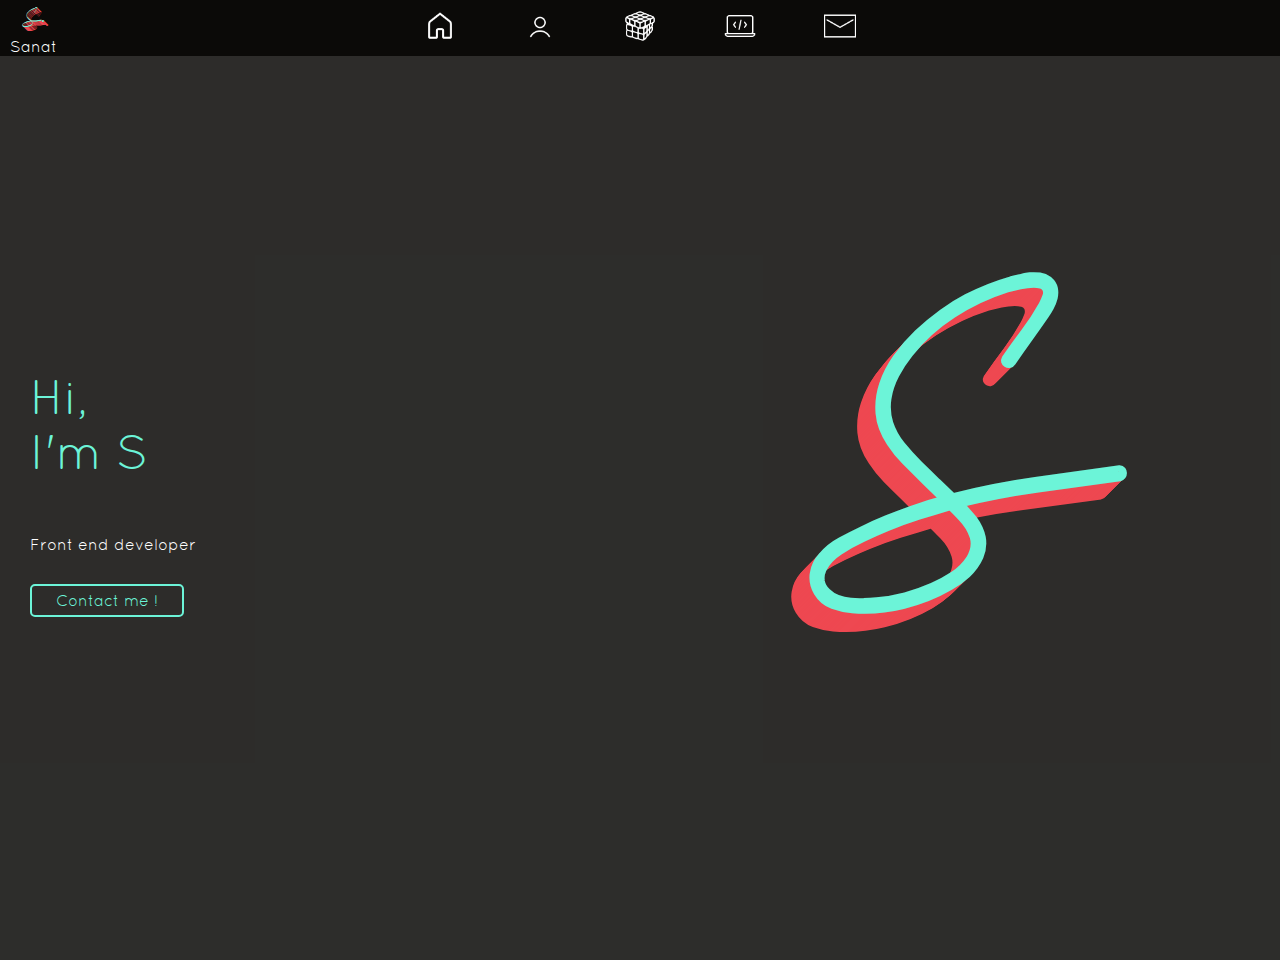
<file: index.html>
<!doctype html>
<html lang="en">
<head> 
    <!-- Rersponsive viewport meta tag -->
    <meta name="viewport" content="width=device-width, initial-scale=1, shrink-to-fit=no">

    <!-- Required meta tags -->
    <meta charset="UTF-8">
    <meta name="viewport" content="width=device-width, initial-scale=1.0">

    <!-- Bootstrap File -->
    <link rel="stylesheet" href="https://stackpath.bootstrapcdn.com/bootstrap/4.5.0/css/bootstrap.min.css" integrity="sha384-9aIt2nRpC12Uk9gS9baDl411NQApFmC26EwAOH8WgZl5MYYxFfc+NcPb1dKGj7Sk" crossorigin="anonymous">
    
    <!-- Custom Css -->
    <link rel="stylesheet" href="css/style.css">
    <title>Sanat Mistry</title>
</head>
<body onload="onPageLoad()">
    <!-- Page Content -->
    <div class="page-content primary-bg">

        <!-- NAVIGATION PANEL START -->
        <div class="navigation-panel flexbox">
            <div class="initial-wrapper cp" onclick="changeScreen('home')">
                <div id="initial-1" class="logo">S.</div>
                <div class="name">Sanat</div>
            </div>
            <div id="menu" class="menu-btn">
                <div class="line-1"></div>
                <div class="line-2"></div>
                <div class="line-3"></div>
            </div>
            <div class="nav-item-wrapper flexbox">
                <div class="nav-item cp" onclick="changeScreen('home')">
                    <div class="icon">
                        <img src="./icons/home-50-white.png">
                    </div>
                    <div class="title primary-text">HOME</div>
                </div>
                <div class="nav-item cp" onclick="changeScreen('about')">
                    <div class="icon">
                        <img src="./icons/person-50-white.png">
                    </div>
                    <div class="title primary-text">ABOUT</div>
                </div>
                <div class="nav-item cp" onclick="changeScreen('skills')">
                    <div class="icon">
                        <img src="./icons/rubik's-cube-50-white.png">
                    </div>
                    <div class="title primary-text">SKILLS</div>
                </div>
                <div class="nav-item cp" onclick="changeScreen('myWork')">
                    <div class="icon">
                        <img src="./icons/laptop-coding-50-white.png">
                    </div>
                    <div class="title primary-text">MY WORK</div>
                </div>
                <div class="nav-item cp" onclick="changeScreen('contact')">
                    <div class="icon">
                        <img src="./icons/important-mail-50-white.png">
                    </div>
                    <div class="title primary-text">CONTACT</div>
                </div>
            </div>
        </div>
        <!-- NAVIGATION PANEL END -->

        

        <!-- HOME START -->
        <div id="home" class="screen-container home-container flexbox">
            <div class="home-content flexbox-left">
                <div class="line-1">
                    <div class="text-wrapper">H</div>
                    <div class="text-wrapper">i</div>
                    <div class="text-wrapper">,</div>
                </div>
                <div class="line-2">
                    <div class="text-wrapper">I</div>
                    <div class="text-wrapper">'</div>
                    <div class="text-wrapper">m</div>
                    &nbsp;
                    <div class="text-wrapper primary-text">S</div>
                    <div class="text-wrapper primary-text">a</div>
                    <div class="text-wrapper primary-text">n</div>
                    <div class="text-wrapper primary-text">a</div>
                    <div class="text-wrapper primary-text">t</div>
                    <div class="text-wrapper primary-text">,</div>
                </div>
                <div class="line-3">
                    <div class="text-wrapper">W</div>
                    <div class="text-wrapper">e</div>
                    <div class="text-wrapper">b</div>
                    &nbsp;
                    <div class="text-wrapper">d</div>
                    <div class="text-wrapper">e</div>
                    <div class="text-wrapper">v</div>
                    <div class="text-wrapper">e</div>
                    <div class="text-wrapper">l</div>
                    <div class="text-wrapper">o</div>
                    <div class="text-wrapper">p</div>
                    <div class="text-wrapper">e</div>
                    <div class="text-wrapper">r</div>
                    <div class="text-wrapper">.</div>
                </div> 
                <div class="line-4">Front end developer</div> 
                <div class="contact-btn-wrapper cp" onclick="changeScreen('contact')">
                    <div class="btn-text">Contact me !</div>
                </div>              
            </div>
            <div class="letter-wrapper">
                <svg viewbox="0 0 2000 800">
                    <text id="initial-2" x="50%" y="50%"  text-anchor="middle">
                        S
                    </text>
                </svg>
            </div>
        </div>
        <!-- HOME END -->




        <!-- ABOUT START -->
        <div id="about" class="screen-container about-container">
            <div class="about-content flexbox">
                <div class="about-title">
                    <div class="text-wrapper">A</div>
                    <div class="text-wrapper">b</div>
                    <div class="text-wrapper">o</div>
                    <div class="text-wrapper">u</div>
                    <div class="text-wrapper">t</div>
                    &nbsp;
                    <div class="text-wrapper">m</div>
                    <div class="text-wrapper">e</div>
                </div>
                <div class="description">
                    <p>Professionally connected with the web development industry and information technology for many years.</p>
                    <p>Well-organised person, problem solver, independent employee with high attention to detail. Fan of MMA, outdoor activities, TV series and, recently, English literature. A family person, father of two fractious boys, therefore remote employment is preferred.</p>
                    <p>Interested in the entire frontend spectrum and working on ambitious projects with positive people.</p>
                </div>

            </div>


        </div>
        <!-- ABOUT END -->



        <!-- SKILLS START -->
        <div id="skills" class="screen-container"></div>
        <!-- SKILLS END -->



        <!-- MY WORK START -->
        <div id="my-work" class="screen-container"></div>
        <!-- MY WORK END -->

        
        <!-- CONTACT START -->
        <div id="contact" class="screen-container">
            <div class="coffee-cup">
                <div id="plate">
                    <div id="cup">
                        <div id="cupInner"></div>
                        <div id="coffeBg">
                        <div id="foamWrapper">
                            <div id="foam1" class="foam"></div>
                            <div id="foam2" class="foam"></div>
                            <div id="foam3" class="foam"></div>
                            <div id="foam4" class="foam"></div>
                            <div id="foam5" class="foam"></div>
                            <div id="foam6" class="foam"></div>
                            <div id="foam7" class="foam"></div>
                            <div id="foam8" class="foam"></div>
                            <div id="foam9" class="foam"></div>
                            <div id="foam10" class="foam"></div>
                            <div id="foam11" class="foam"></div>
                            <div id="foam12" class="foam"></div>
                            <div id="foam13" class="foam"></div>
                
                            <div id="foamMiddleWrapper">
                            <div id="foamMiddleContainer">
                            <div id="foamMiddle1" class="foamMiddle"></div>
                            <div id="foamMiddle2" class="foamMiddle"></div>
                                <div id="bubbleMiddle1" class="bubble"></div>
                                <div id="bubbleMiddle2" class="bubble"></div>
                                <div id="bubbleMiddle3" class="bubble"></div>
                                <div id="bubbleMiddle4" class="bubble"></div>
                            </div>
                            </div>
                
                            <div id="bubble1" class="bubble"></div>
                            <div id="bubble2" class="bubble"></div>
                            <div id="bubble3" class="bubble"></div>
                            <div id="bubble4" class="bubble"></div>
                            <div id="bubble5" class="bubble"></div>
                            <div id="bubble6" class="bubble"></div>
                            <div id="bubble7" class="bubble"></div>
                            <div id="bubble8" class="bubble"></div>
                            <div id="bubble9" class="bubble"></div>
                            <div id="bubble10" class="bubble"></div>
                            <div id="bubble11" class="bubble"></div>
                            <div id="bubble12" class="bubble"></div>
                            <div id="bubble13" class="bubble"></div>
                            <div id="bubble14" class="bubble"></div>
                            <div id="bubble15" class="bubble"></div>
                
                            <div id="bubbleSmall1" class="bubbleSmall"></div>
                            <div id="bubbleSmall2" class="bubbleSmall"></div>
                            <div id="bubbleSmall3" class="bubbleSmall"></div>
                            <div id="bubbleSmall4" class="bubbleSmall"></div>
                            <div id="bubbleSmall5" class="bubbleSmall"></div>
                            <div id="bubbleSmall6" class="bubbleSmall"></div>
                            <div id="bubbleSmall7" class="bubbleSmall"></div>
                            <div id="bubbleSmall8" class="bubbleSmall"></div>
                
                        </div>
                        <div id="innerShadow"></div>
                        <div id="glow"></div>
                        </div>
                    </div>
                    <div id="handle"></div>
                    </div>
                    <div id="steamWrapper">
                    <div id="steam"></div>
                    </div>
                    <svg width="0" height="0" >
                        <defs>
                        <filter id="goo">
                            <feGaussianBlur in="SourceGraphic" stdDeviation="10" result="blur" id="blurFilter"/>
                            <feColorMatrix in="blur" mode="matrix" values="1 0 0 0 0  0 1 0 0 0  0 0 1 0 0  0 0 0 19 -5" result="goo" />
                            <feComposite in="SourceGraphic" in2="goo" operator="atop"/>
                        </filter>
                        </defs>
                    </svg>
                    
                    <svg width="0" height="0" >
                        <defs>
                        <filter id="scatter">
                            <feTurbulence baseFrequency="10.9" type="fractalNoise" numOctaves="1"/>
                            <feDisplacementMap in="SourceGraphic" xChannelSelector="G" yChannelSelector="B" scale="20"/>
                            <feComposite operator="in" in2="finalMask"/>
                        </filter>
                        </defs>
                    </svg>
                
                    <svg width="0" height="0" >
                    <filter id="fog">
                        <feTurbulence type="fractalNoise" baseFrequency=".01" numOctaves="10" />
                        <feDisplacementMap in="SourceGraphic" scale="180" />
                    </filter>
                    </svg>
            </div>
            <div class="contact-content">
                <div class="contact-title">
                    <div class="text-wrapper">C</div>
                    <div class="text-wrapper">o</div>
                    <div class="text-wrapper">n</div>
                    <div class="text-wrapper">t</div>
                    <div class="text-wrapper">a</div>
                    <div class="text-wrapper">c</div>
                    <div class="text-wrapper">t</div>
                    &nbsp;
                    <div class="text-wrapper">m</div>
                    <div class="text-wrapper">e</div>
                </div>
                <div class="contact-description">
                    <p>I am interested in freelance opportunities – especially ambitious or large projects. However, if you have other request or question, don’t hesitate to contact me.</p>
                </div>
                <div class="contact-description">
                    <p>The coffee is on me :)</p>
                </div>
                <div class="social-media-links flexbox">                    
                    <div class="sm-link cp">
                        <a href="https://linkedin.com/in/sanat-mistry-288245151"  target="blank">
                            <img src="./icons/icons8-linkedin-50.png" alt="Linked in">
                        </a>
                    </div>
                    <!-- <div class="sm-link cp">
                        <a>
                            <img src="./icons/icons8-facebook-50.png" alt="Facebook">
                        </a>
                    </div> -->
                    <div class="sm-link cp">
                        <a href="https://twitter.com/Sanatmistry5" target="blank">
                            <img src="./icons/icons8-twitter-squared-50.png" alt="Instagram">
                        </a>
                    </div>
                    <div class="sm-link cp">
                        <a href="https://www.instagram.com/sanat_mistry/"  target="blank">
                            <img src="./icons/icons8-instagram-old-50.png" alt="Instagram">
                        </a>
                    </div>
                </div> 
            </div>
           
        </div>
        <!-- CONTACT END -->

        

    </div>


    <!-- JS Files -->
    <script src="https://code.jquery.com/jquery-3.5.1.slim.min.js" integrity="sha384-DfXdz2htPH0lsSSs5nCTpuj/zy4C+OGpamoFVy38MVBnE+IbbVYUew+OrCXaRkfj" crossorigin="anonymous"></script>
    <script src="https://stackpath.bootstrapcdn.com/bootstrap/4.5.0/js/bootstrap.min.js" integrity="sha384-OgVRvuATP1z7JjHLkuOU7Xw704+h835Lr+6QL9UvYjZE3Ipu6Tp75j7Bh/kR0JKI" crossorigin="anonymous"></script>
    <script src="https://ajax.googleapis.com/ajax/libs/jquery/3.1.0/jquery.min.js"></script>
    <script src="./js/custom.js"></script>
    <script type="text/javascript">
        var text1 = document.getElementById('initial-1');
        var text2= document.getElementById('initial-2');
        var transparentColor = 'transparent'
        var shadowColor = '#ee4851'
        var shadow = '';
        for (let i = 0; i < 5; i++) {
            shadow += (shadow ? ',' : '') + i*(1) + 'px ' + i*1 + 'px 0 ' + shadowColor
        }
        var shadow2 = '';
        for (let i = 0; i < 20; i++) {
            shadow2 += (shadow2 ? ',' : '') + i*(-1) + 'px ' + i*1 + 'px 0 ' + transparentColor
        }
        text1.style.textShadow = shadow;
        text2.style.textShadow = shadow2;
        setTimeout(() => {
            text2.style.textShadow = text2.style.textShadow.replace(/transparent/g, shadowColor);
        }, 500);
    </script>

</body>
</html>












<!-- <div class="social-media-wrapper flexbox">
    <div class="media-icon twitter">
        <img src="./icons/facebook-50-white.png">
    </div>
    <div class="media-icon linked-in">
        <img src="./icons/linkedin-50-white.png">
    </div>
    <div class="media-icon instagram">
        <img src="./icons/instagram-50-white.png">
    </div>
</div> -->
</file>
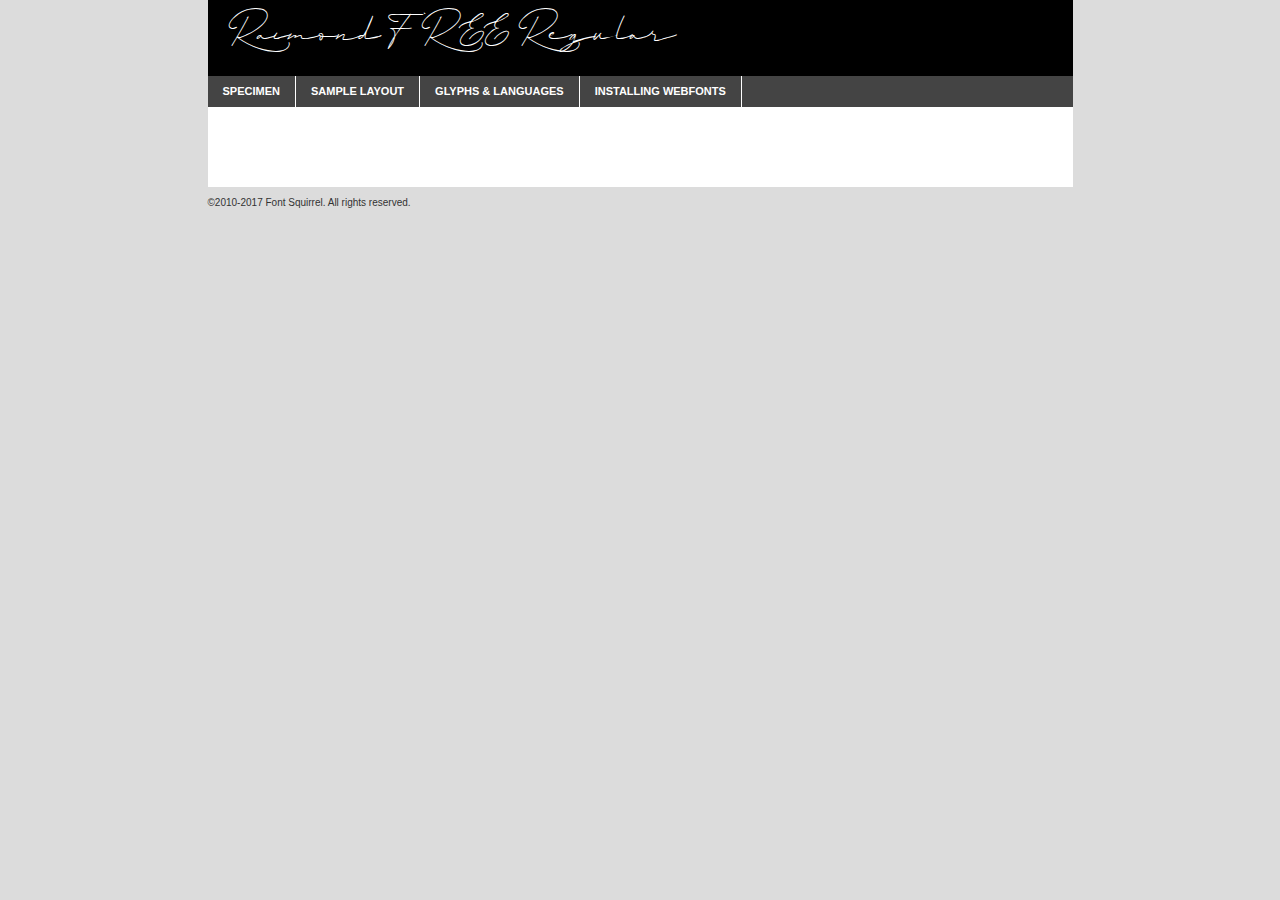
<file: fonts/raimond_free-demo.html>
<!DOCTYPE html PUBLIC "-//W3C//DTD XHTML 1.0 Transitional//EN"
	"http://www.w3.org/TR/xhtml1/DTD/xhtml1-transitional.dtd">

<html xmlns="http://www.w3.org/1999/xhtml" xml:lang="en" lang="en">
<head>
	<meta http-equiv="Content-Type" content="text/html; charset=utf-8" />
	<script src="http://ajax.googleapis.com/ajax/libs/jquery/1.7.2/jquery.min.js" type="text/javascript" charset="utf-8"></script>
	<script type="text/javascript">
	(function($){$.fn.easyTabs=function(option){var param=jQuery.extend({fadeSpeed:"fast",defaultContent:1,activeClass:'active'},option);$(this).each(function(){var thisId="#"+this.id;if(param.defaultContent==''){param.defaultContent=1;}
	if(typeof param.defaultContent=="number")
	{var defaultTab=$(thisId+" .tabs li:eq("+(param.defaultContent-1)+") a").attr('href').substr(1);}else{var defaultTab=param.defaultContent;}
	$(thisId+" .tabs li a").each(function(){var tabToHide=$(this).attr('href').substr(1);$("#"+tabToHide).addClass('easytabs-tab-content');});hideAll();changeContent(defaultTab);function hideAll(){$(thisId+" .easytabs-tab-content").hide();}
	function changeContent(tabId){hideAll();$(thisId+" .tabs li").removeClass(param.activeClass);$(thisId+" .tabs li a[href=#"+tabId+"]").closest('li').addClass(param.activeClass);if(param.fadeSpeed!="none")
	{$(thisId+" #"+tabId).fadeIn(param.fadeSpeed);}else{$(thisId+" #"+tabId).show();}}
	$(thisId+" .tabs li").click(function(){var tabId=$(this).find('a').attr('href').substr(1);changeContent(tabId);return false;});});}})(jQuery);
	</script>
	<link rel="stylesheet" href="specimen_files/specimen_stylesheet.css" type="text/css" charset="utf-8" />
	<link rel="stylesheet" href="stylesheet.css" type="text/css" charset="utf-8" />

	<style type="text/css">
					body{
				font-family: 'raimond_freeregular';
							}
		</style>

	<title>Raimond FREE Regular Specimen</title>
	
	
	<script type="text/javascript" charset="utf-8">
		$(document).ready(function() {
			$('#container').easyTabs({defaultContent:1});
		});
	</script>
</head>

<body>
<div id="container">
	<div id="header">
		Raimond FREE Regular	</div>
	<ul class="tabs">
		<li><a href="#specimen">Specimen</a></li>
		<li><a href="#layout">Sample Layout</a></li>
				<li><a href="#glyphs">Glyphs &amp; Languages</a></li>
		<li><a href="#installing">Installing Webfonts</a></li>
		
	</ul>
	
	<div id="main_content">

		
			<div id="specimen">
		
				<div class="section">
					<div class="grid12 firstcol">
						<div class="huge">AaBb</div>
					</div>
				</div>
		
				<div class="section">
					<div class="glyph_range">A&#x200B;B&#x200b;C&#x200b;D&#x200b;E&#x200b;F&#x200b;G&#x200b;H&#x200b;I&#x200b;J&#x200b;K&#x200b;L&#x200b;M&#x200b;N&#x200b;O&#x200b;P&#x200b;Q&#x200b;R&#x200b;S&#x200b;T&#x200b;U&#x200b;V&#x200b;W&#x200b;X&#x200b;Y&#x200b;Z&#x200b;a&#x200b;b&#x200b;c&#x200b;d&#x200b;e&#x200b;f&#x200b;g&#x200b;h&#x200b;i&#x200b;j&#x200b;k&#x200b;l&#x200b;m&#x200b;n&#x200b;o&#x200b;p&#x200b;q&#x200b;r&#x200b;s&#x200b;t&#x200b;u&#x200b;v&#x200b;w&#x200b;x&#x200b;y&#x200b;z&#x200b;1&#x200b;2&#x200b;3&#x200b;4&#x200b;5&#x200b;6&#x200b;7&#x200b;8&#x200b;9&#x200b;0&#x200b;&amp;&#x200b;.&#x200b;,&#x200b;?&#x200b;!&#x200b;&#64;&#x200b;(&#x200b;)&#x200b;#&#x200b;$&#x200b;%&#x200b;*&#x200b;+&#x200b;-&#x200b;=&#x200b;:&#x200b;;</div>
				</div>
				<div class="section">
					<div class="grid12 firstcol">
						<table class="sample_table">
							<tr><td>10</td><td class="size10">abcdefghijklmnopqrstuvwxyzABCDEFGHIJKLMNOPQRSTUVWXYZ0123456789abcdefghijklmnopqrstuvwxyzABCDEFGHIJKLMNOPQRSTUVWXYZ0123456789abcdefghijklmnopqrstuvwxyzABCDEFGHIJKLMNOPQRSTUVWXYZ</td></tr>
							<tr><td>11</td><td class="size11">abcdefghijklmnopqrstuvwxyzABCDEFGHIJKLMNOPQRSTUVWXYZ0123456789abcdefghijklmnopqrstuvwxyzABCDEFGHIJKLMNOPQRSTUVWXYZ0123456789abcdefghijklmnopqrstuvwxyzABCDEFGHIJKLMNOPQRSTUVWXYZ</td></tr>
							<tr><td>12</td><td class="size12">abcdefghijklmnopqrstuvwxyzABCDEFGHIJKLMNOPQRSTUVWXYZ0123456789abcdefghijklmnopqrstuvwxyzABCDEFGHIJKLMNOPQRSTUVWXYZ0123456789abcdefghijklmnopqrstuvwxyzABCDEFGHIJKLMNOPQRSTUVWXYZ</td></tr>
							<tr><td>13</td><td class="size13">abcdefghijklmnopqrstuvwxyzABCDEFGHIJKLMNOPQRSTUVWXYZ0123456789abcdefghijklmnopqrstuvwxyzABCDEFGHIJKLMNOPQRSTUVWXYZ0123456789abcdefghijklmnopqrstuvwxyzABCDEFGHIJKLMNOPQRSTUVWXYZ</td></tr>
							<tr><td>14</td><td class="size14">abcdefghijklmnopqrstuvwxyzABCDEFGHIJKLMNOPQRSTUVWXYZ0123456789abcdefghijklmnopqrstuvwxyzABCDEFGHIJKLMNOPQRSTUVWXYZ0123456789abcdefghijklmnopqrstuvwxyzABCDEFGHIJKLMNOPQRSTUVWXYZ</td></tr>
							<tr><td>16</td><td class="size16">abcdefghijklmnopqrstuvwxyzABCDEFGHIJKLMNOPQRSTUVWXYZ0123456789abcdefghijklmnopqrstuvwxyzABCDEFGHIJKLMNOPQRSTUVWXYZ</td></tr>
							<tr><td>18</td><td class="size18">abcdefghijklmnopqrstuvwxyzABCDEFGHIJKLMNOPQRSTUVWXYZ0123456789abcdefghijklmnopqrstuvwxyzABCDEFGHIJKLMNOPQRSTUVWXYZ</td></tr>
							<tr><td>20</td><td class="size20">abcdefghijklmnopqrstuvwxyzABCDEFGHIJKLMNOPQRSTUVWXYZ0123456789abcdefghijklmnopqrstuvwxyzABCDEFGHIJKLMNOPQRSTUVWXYZ</td></tr>
							<tr><td>24</td><td class="size24">abcdefghijklmnopqrstuvwxyzABCDEFGHIJKLMNOPQRSTUVWXYZ0123456789abcdefghijklmnopqrstuvwxyzABCDEFGHIJKLMNOPQRSTUVWXYZ</td></tr>
							<tr><td>30</td><td class="size30">abcdefghijklmnopqrstuvwxyzABCDEFGHIJKLMNOPQRSTUVWXYZ0123456789abcdefghijklmnopqrstuvwxyzABCDEFGHIJKLMNOPQRSTUVWXYZ</td></tr>
							<tr><td>36</td><td class="size36">abcdefghijklmnopqrstuvwxyzABCDEFGHIJKLMNOPQRSTUVWXYZ0123456789abcdefghijklmnopqrstuvwxyzABCDEFGHIJKLMNOPQRSTUVWXYZ</td></tr>
							<tr><td>48</td><td class="size48">abcdefghijklmnopqrstuvwxyzABCDEFGHIJKLMNOPQRSTUVWXYZ0123456789abcdefghijklmnopqrstuvwxyzABCDEFGHIJKLMNOPQRSTUVWXYZ</td></tr>
							<tr><td>60</td><td class="size60">abcdefghijklmnopqrstuvwxyzABCDEFGHIJKLMNOPQRSTUVWXYZ0123456789abcdefghijklmnopqrstuvwxyzABCDEFGHIJKLMNOPQRSTUVWXYZ</td></tr>
							<tr><td>72</td><td class="size72">abcdefghijklmnopqrstuvwxyzABCDEFGHIJKLMNOPQRSTUVWXYZ0123456789abcdefghijklmnopqrstuvwxyzABCDEFGHIJKLMNOPQRSTUVWXYZ</td></tr>
							<tr><td>90</td><td class="size90">abcdefghijklmnopqrstuvwxyzABCDEFGHIJKLMNOPQRSTUVWXYZ0123456789abcdefghijklmnopqrstuvwxyzABCDEFGHIJKLMNOPQRSTUVWXYZ</td></tr>
						</table>
				
					</div>
			
				</div>
		
		
		
								<div class="section" id="bodycomparison">


										<div id="xheight">
				<div class="fontbody">&#x25FC;&#x25FC;&#x25FC;&#x25FC;&#x25FC;&#x25FC;&#x25FC;&#x25FC;&#x25FC;&#x25FC;&#x25FC;&#x25FC;&#x25FC;&#x25FC;&#x25FC;&#x25FC;&#x25FC;&#x25FC;&#x25FC;&#x25FC;&#x25FC;&#x25FC;&#x25FC;&#x25FC;&#x25FC;&#x25FC;&#x25FC;&#x25FC;&#x25FC;&#x25FC;&#x25FC;&#x25FC;&#x25FC;&#x25FC;&#x25FC;&#x25FC;&#x25FC;&#x25FC;&#x25FC;&#x25FC;&#x25FC;&#x25FC;&#x25FC;&#x25FC;&#x25FC;&#x25FC;&#x25FC;&#x25FC;&#x25FC;&#x25FC;&#x25FC;&#x25FC;&#x25FC;&#x25FC;&#x25FC;&#x25FC;&#x25FC;&#x25FC;&#x25FC;&#x25FC;&#x25FC;&#x25FC;&#x25FC;&#x25FC;&#x25FC;&#x25FC;&#x25FC;&#x25FC;&#x25FC;&#x25FC;&#x25FC;&#x25FC;&#x25FC;&#x25FC;&#x25FC;&#x25FC;&#x25FC;&#x25FC;&#x25FC;&#x25FC;&#x25FC;&#x25FC;&#x25FC;&#x25FC;&#x25FC;&#x25FC;&#x25FC;&#x25FC;&#x25FC;&#x25FC;&#x25FC;&#x25FC;&#x25FC;&#x25FC;&#x25FC;&#x25FC;&#x25FC;&#x25FC;&#x25FC;body</div><div class="arialbody">body</div><div class="verdanabody">body</div><div class="georgiabody">body</div></div>
										<div class="fontbody" style="z-index:1">
											body<span>Raimond FREE Regular</span>
										</div>
										<div class="arialbody" style="z-index:1">
											body<span>Arial</span>
										</div>
										<div class="verdanabody" style="z-index:1">
											body<span>Verdana</span>
										</div>
										<div class="georgiabody" style="z-index:1">
											body<span>Georgia</span>
										</div>



								</div>
		
		
				<div class="section psample psample_row1" id="">
					
					<div class="grid2 firstcol">
						<p class="size10"><span>10.</span>Aenean lacinia bibendum nulla sed consectetur. Fusce dapibus, tellus ac cursus commodo, tortor mauris condimentum nibh, ut fermentum massa justo sit amet risus. Nullam id dolor id nibh ultricies vehicula ut id elit. Cum sociis natoque penatibus et magnis dis parturient montes, nascetur ridiculus mus. Nulla vitae elit libero, a pharetra augue.</p>
			
					</div>
					<div class="grid3">
						<p class="size11"><span>11.</span>Aenean lacinia bibendum nulla sed consectetur. Fusce dapibus, tellus ac cursus commodo, tortor mauris condimentum nibh, ut fermentum massa justo sit amet risus. Nullam id dolor id nibh ultricies vehicula ut id elit. Cum sociis natoque penatibus et magnis dis parturient montes, nascetur ridiculus mus. Nulla vitae elit libero, a pharetra augue.</p>
			
					</div>
					<div class="grid3">
						<p class="size12"><span>12.</span>Aenean lacinia bibendum nulla sed consectetur. Fusce dapibus, tellus ac cursus commodo, tortor mauris condimentum nibh, ut fermentum massa justo sit amet risus. Nullam id dolor id nibh ultricies vehicula ut id elit. Cum sociis natoque penatibus et magnis dis parturient montes, nascetur ridiculus mus. Nulla vitae elit libero, a pharetra augue.</p>
			
					</div>
					<div class="grid4">
						<p class="size13"><span>13.</span>Aenean lacinia bibendum nulla sed consectetur. Fusce dapibus, tellus ac cursus commodo, tortor mauris condimentum nibh, ut fermentum massa justo sit amet risus. Nullam id dolor id nibh ultricies vehicula ut id elit. Cum sociis natoque penatibus et magnis dis parturient montes, nascetur ridiculus mus. Nulla vitae elit libero, a pharetra augue.</p>
			
					</div>
					<div class="white_blend"></div>
					
				</div>
				<div class="section psample psample_row2" id="">
					<div class="grid3 firstcol">
						<p class="size14"><span>14.</span>Aenean lacinia bibendum nulla sed consectetur. Fusce dapibus, tellus ac cursus commodo, tortor mauris condimentum nibh, ut fermentum massa justo sit amet risus. Nullam id dolor id nibh ultricies vehicula ut id elit. Cum sociis natoque penatibus et magnis dis parturient montes, nascetur ridiculus mus. Nulla vitae elit libero, a pharetra augue.</p>
			
					</div>
					<div class="grid4">
						<p class="size16"><span>16.</span>Aenean lacinia bibendum nulla sed consectetur. Fusce dapibus, tellus ac cursus commodo, tortor mauris condimentum nibh, ut fermentum massa justo sit amet risus. Nullam id dolor id nibh ultricies vehicula ut id elit. Cum sociis natoque penatibus et magnis dis parturient montes, nascetur ridiculus mus. Nulla vitae elit libero, a pharetra augue.</p>
			
					</div>
					<div class="grid5">
						<p class="size18"><span>18.</span>Aenean lacinia bibendum nulla sed consectetur. Fusce dapibus, tellus ac cursus commodo, tortor mauris condimentum nibh, ut fermentum massa justo sit amet risus. Nullam id dolor id nibh ultricies vehicula ut id elit. Cum sociis natoque penatibus et magnis dis parturient montes, nascetur ridiculus mus. Nulla vitae elit libero, a pharetra augue.</p>
			
					</div>

					<div class="white_blend"></div>

				</div>
				
				<div class="section psample psample_row3" id="">
					<div class="grid5 firstcol">
						<p class="size20"><span>20.</span>Aenean lacinia bibendum nulla sed consectetur. Fusce dapibus, tellus ac cursus commodo, tortor mauris condimentum nibh, ut fermentum massa justo sit amet risus. Nullam id dolor id nibh ultricies vehicula ut id elit. Cum sociis natoque penatibus et magnis dis parturient montes, nascetur ridiculus mus. Nulla vitae elit libero, a pharetra augue.</p>
					</div>
					<div class="grid7">
						<p class="size24"><span>24.</span>Aenean lacinia bibendum nulla sed consectetur. Fusce dapibus, tellus ac cursus commodo, tortor mauris condimentum nibh, ut fermentum massa justo sit amet risus. Nullam id dolor id nibh ultricies vehicula ut id elit. Cum sociis natoque penatibus et magnis dis parturient montes, nascetur ridiculus mus. Nulla vitae elit libero, a pharetra augue.</p>
					</div>
					
					<div class="white_blend"></div>
					
				</div>
				
				<div class="section psample psample_row4" id="">
					<div class="grid12 firstcol">
						<p class="size30"><span>30.</span>Aenean lacinia bibendum nulla sed consectetur. Fusce dapibus, tellus ac cursus commodo, tortor mauris condimentum nibh, ut fermentum massa justo sit amet risus. Nullam id dolor id nibh ultricies vehicula ut id elit. Cum sociis natoque penatibus et magnis dis parturient montes, nascetur ridiculus mus. Nulla vitae elit libero, a pharetra augue.</p>
					</div>
					<div class="white_blend"></div>
					
				</div>
				
				
				
				<div class="section psample psample_row1 fullreverse">
					<div class="grid2 firstcol">
						<p class="size10"><span>10.</span>Aenean lacinia bibendum nulla sed consectetur. Fusce dapibus, tellus ac cursus commodo, tortor mauris condimentum nibh, ut fermentum massa justo sit amet risus. Nullam id dolor id nibh ultricies vehicula ut id elit. Cum sociis natoque penatibus et magnis dis parturient montes, nascetur ridiculus mus. Nulla vitae elit libero, a pharetra augue.</p>
			
					</div>
					<div class="grid3">
						<p class="size11"><span>11.</span>Aenean lacinia bibendum nulla sed consectetur. Fusce dapibus, tellus ac cursus commodo, tortor mauris condimentum nibh, ut fermentum massa justo sit amet risus. Nullam id dolor id nibh ultricies vehicula ut id elit. Cum sociis natoque penatibus et magnis dis parturient montes, nascetur ridiculus mus. Nulla vitae elit libero, a pharetra augue.</p>
			
					</div>
					<div class="grid3">
						<p class="size12"><span>12.</span>Aenean lacinia bibendum nulla sed consectetur. Fusce dapibus, tellus ac cursus commodo, tortor mauris condimentum nibh, ut fermentum massa justo sit amet risus. Nullam id dolor id nibh ultricies vehicula ut id elit. Cum sociis natoque penatibus et magnis dis parturient montes, nascetur ridiculus mus. Nulla vitae elit libero, a pharetra augue.</p>
			
					</div>
					<div class="grid4">
						<p class="size13"><span>13.</span>Aenean lacinia bibendum nulla sed consectetur. Fusce dapibus, tellus ac cursus commodo, tortor mauris condimentum nibh, ut fermentum massa justo sit amet risus. Nullam id dolor id nibh ultricies vehicula ut id elit. Cum sociis natoque penatibus et magnis dis parturient montes, nascetur ridiculus mus. Nulla vitae elit libero, a pharetra augue.</p>
			
					</div>
					<div class="black_blend"></div>
					
				</div>
				
				<div class="section psample psample_row2 fullreverse">
					<div class="grid3 firstcol">
						<p class="size14"><span>14.</span>Aenean lacinia bibendum nulla sed consectetur. Fusce dapibus, tellus ac cursus commodo, tortor mauris condimentum nibh, ut fermentum massa justo sit amet risus. Nullam id dolor id nibh ultricies vehicula ut id elit. Cum sociis natoque penatibus et magnis dis parturient montes, nascetur ridiculus mus. Nulla vitae elit libero, a pharetra augue.</p>
			
					</div>
					<div class="grid4">
						<p class="size16"><span>16.</span>Aenean lacinia bibendum nulla sed consectetur. Fusce dapibus, tellus ac cursus commodo, tortor mauris condimentum nibh, ut fermentum massa justo sit amet risus. Nullam id dolor id nibh ultricies vehicula ut id elit. Cum sociis natoque penatibus et magnis dis parturient montes, nascetur ridiculus mus. Nulla vitae elit libero, a pharetra augue.</p>
			
					</div>
					<div class="grid5">
						<p class="size18"><span>18.</span>Aenean lacinia bibendum nulla sed consectetur. Fusce dapibus, tellus ac cursus commodo, tortor mauris condimentum nibh, ut fermentum massa justo sit amet risus. Nullam id dolor id nibh ultricies vehicula ut id elit. Cum sociis natoque penatibus et magnis dis parturient montes, nascetur ridiculus mus. Nulla vitae elit libero, a pharetra augue.</p>
			
					</div>
					<div class="black_blend"></div>

				</div>
				
				<div class="section psample fullreverse psample_row3" id="">
					<div class="grid5 firstcol">
						<p class="size20"><span>20.</span>Aenean lacinia bibendum nulla sed consectetur. Fusce dapibus, tellus ac cursus commodo, tortor mauris condimentum nibh, ut fermentum massa justo sit amet risus. Nullam id dolor id nibh ultricies vehicula ut id elit. Cum sociis natoque penatibus et magnis dis parturient montes, nascetur ridiculus mus. Nulla vitae elit libero, a pharetra augue.</p>
					</div>
					<div class="grid7">
						<p class="size24"><span>24.</span>Aenean lacinia bibendum nulla sed consectetur. Fusce dapibus, tellus ac cursus commodo, tortor mauris condimentum nibh, ut fermentum massa justo sit amet risus. Nullam id dolor id nibh ultricies vehicula ut id elit. Cum sociis natoque penatibus et magnis dis parturient montes, nascetur ridiculus mus. Nulla vitae elit libero, a pharetra augue.</p>
					</div>
					
					<div class="black_blend"></div>
					
				</div>
				
				<div class="section psample fullreverse psample_row4" id="" style="border-bottom: 20px #000 solid;">
					<div class="grid12 firstcol">
						<p class="size30"><span>30.</span>Aenean lacinia bibendum nulla sed consectetur. Fusce dapibus, tellus ac cursus commodo, tortor mauris condimentum nibh, ut fermentum massa justo sit amet risus. Nullam id dolor id nibh ultricies vehicula ut id elit. Cum sociis natoque penatibus et magnis dis parturient montes, nascetur ridiculus mus. Nulla vitae elit libero, a pharetra augue.</p>
					</div>
					<div class="black_blend"></div>
					
				</div>
				
				
				
				
			</div>
			
			<div id="layout">
				
				<div class="section">
					
					<div class="grid12 firstcol">
						<h1>Lorem Ipsum Dolor</h1>
						<h2>Etiam porta sem malesuada magna mollis euismod</h2>
						
						<p class="byline">By <a href="#link">Aenean Lacinia</a></p>
					</div>
				</div>
				<div class="section">
					<div class="grid8 firstcol">
						<p class="large">Donec sed odio dui. Morbi leo risus, porta ac consectetur ac, vestibulum at eros. Fusce dapibus, tellus ac cursus commodo, tortor mauris condimentum nibh, ut fermentum massa justo sit amet risus. </p>

						
						<h3>Pellentesque ornare sem</h3>

						<p>Maecenas sed diam eget risus varius blandit sit amet non magna. Maecenas faucibus mollis interdum. Donec ullamcorper nulla non metus auctor fringilla. Nullam id dolor id nibh ultricies vehicula ut id elit. Nullam id dolor id nibh ultricies vehicula ut id elit. </p>

						<p>Aenean eu leo quam. Pellentesque ornare sem lacinia quam venenatis vestibulum. Lorem ipsum dolor sit amet, consectetur adipiscing elit. Cum sociis natoque penatibus et magnis dis parturient montes, nascetur ridiculus mus. </p>

						<p>Nulla vitae elit libero, a pharetra augue. Praesent commodo cursus magna, vel scelerisque nisl consectetur et. Aenean lacinia bibendum nulla sed consectetur. </p>

						<p>Nullam quis risus eget urna mollis ornare vel eu leo. Nullam quis risus eget urna mollis ornare vel eu leo. Maecenas sed diam eget risus varius blandit sit amet non magna. Donec ullamcorper nulla non metus auctor fringilla. </p>

						<h3>Cras mattis consectetur</h3>

						<p>Aenean eu leo quam. Pellentesque ornare sem lacinia quam venenatis vestibulum. Aenean lacinia bibendum nulla sed consectetur. Integer posuere erat a ante venenatis dapibus posuere velit aliquet. Cras mattis consectetur purus sit amet fermentum. </p>

						<p>Nullam id dolor id nibh ultricies vehicula ut id elit. Nullam quis risus eget urna mollis ornare vel eu leo. Cras mattis consectetur purus sit amet fermentum.</p>
					</div>
					
					<div class="grid4 sidebar">
						
						<div class="box reverse">
							<p class="last">Nullam quis risus eget urna mollis ornare vel eu leo. Donec ullamcorper nulla non metus auctor fringilla. Cras mattis consectetur purus sit amet fermentum. Sed posuere consectetur est at lobortis. Lorem ipsum dolor sit amet, consectetur adipiscing elit. </p>
						</div>
						
						<p class="caption">Maecenas sed diam eget risus varius.</p>

						<p>Vestibulum id ligula porta felis euismod semper. Integer posuere erat a ante venenatis dapibus posuere velit aliquet. Vestibulum id ligula porta felis euismod semper. Sed posuere consectetur est at lobortis. Maecenas sed diam eget risus varius blandit sit amet non magna. Fusce dapibus, tellus ac cursus commodo, tortor mauris condimentum nibh, ut fermentum massa justo sit amet risus. </p>

					

						<p>Duis mollis, est non commodo luctus, nisi erat porttitor ligula, eget lacinia odio sem nec elit. Aenean lacinia bibendum nulla sed consectetur. Vivamus sagittis lacus vel augue laoreet rutrum faucibus dolor auctor. Aenean lacinia bibendum nulla sed consectetur. Nullam quis risus eget urna mollis ornare vel eu leo. </p>

						<p>Praesent commodo cursus magna, vel scelerisque nisl consectetur et. Donec ullamcorper nulla non metus auctor fringilla. Maecenas faucibus mollis interdum. Fusce dapibus, tellus ac cursus commodo, tortor mauris condimentum nibh, ut fermentum massa justo sit amet risus. </p>

					</div>
				</div>
				
			</div>


			



		<div id="glyphs">
			<div class="section">
				<div class="grid12 firstcol">
			
				<h1>Language Support</h1>
				<p>The subset of Raimond FREE Regular in this kit supports the following languages:<br />
			
					English, Arrernte, Bislama, Cebuano, Fijian, Gilbertese, Hmong, Ibanag, Iloko_ilokano, Interglossa_glosa, Interlingua, Lojban, Norfolk_pitcairnese, Oromo, Rotokas, Seychelles_creole, Shona, Somali, Southern_ndebele, Swahili, Swati_swazi, Tok_pisin, Warlpiri, Xhosa, Zulu, Latinbasic, Demo				</p>
				<h1>Glyph Chart</h1>
				<p>The subset of Raimond FREE Regular in this kit includes all the glyphs listed below. Unicode entities are included above each glyph to help you insert individual characters into your layout.</p>
				<div id="glyph_chart">
			
																														 <div><p>&amp;#13;</p>&#13;</div>
																				 <div><p>&amp;#32;</p>&#32;</div>
																				 <div><p>&amp;#65;</p>&#65;</div>
																				 <div><p>&amp;#66;</p>&#66;</div>
																				 <div><p>&amp;#67;</p>&#67;</div>
																				 <div><p>&amp;#68;</p>&#68;</div>
																				 <div><p>&amp;#69;</p>&#69;</div>
																				 <div><p>&amp;#70;</p>&#70;</div>
																				 <div><p>&amp;#71;</p>&#71;</div>
																				 <div><p>&amp;#72;</p>&#72;</div>
																				 <div><p>&amp;#73;</p>&#73;</div>
																				 <div><p>&amp;#74;</p>&#74;</div>
																				 <div><p>&amp;#75;</p>&#75;</div>
																				 <div><p>&amp;#76;</p>&#76;</div>
																				 <div><p>&amp;#77;</p>&#77;</div>
																				 <div><p>&amp;#78;</p>&#78;</div>
																				 <div><p>&amp;#79;</p>&#79;</div>
																				 <div><p>&amp;#80;</p>&#80;</div>
																				 <div><p>&amp;#81;</p>&#81;</div>
																				 <div><p>&amp;#82;</p>&#82;</div>
																				 <div><p>&amp;#83;</p>&#83;</div>
																				 <div><p>&amp;#84;</p>&#84;</div>
																				 <div><p>&amp;#85;</p>&#85;</div>
																				 <div><p>&amp;#86;</p>&#86;</div>
																				 <div><p>&amp;#87;</p>&#87;</div>
																				 <div><p>&amp;#88;</p>&#88;</div>
																				 <div><p>&amp;#89;</p>&#89;</div>
																				 <div><p>&amp;#90;</p>&#90;</div>
																				 <div><p>&amp;#97;</p>&#97;</div>
																				 <div><p>&amp;#98;</p>&#98;</div>
																				 <div><p>&amp;#99;</p>&#99;</div>
																				 <div><p>&amp;#100;</p>&#100;</div>
																				 <div><p>&amp;#101;</p>&#101;</div>
																				 <div><p>&amp;#102;</p>&#102;</div>
																				 <div><p>&amp;#103;</p>&#103;</div>
																				 <div><p>&amp;#104;</p>&#104;</div>
																				 <div><p>&amp;#105;</p>&#105;</div>
																				 <div><p>&amp;#106;</p>&#106;</div>
																				 <div><p>&amp;#107;</p>&#107;</div>
																				 <div><p>&amp;#108;</p>&#108;</div>
																				 <div><p>&amp;#109;</p>&#109;</div>
																				 <div><p>&amp;#110;</p>&#110;</div>
																				 <div><p>&amp;#111;</p>&#111;</div>
																				 <div><p>&amp;#112;</p>&#112;</div>
																				 <div><p>&amp;#113;</p>&#113;</div>
																				 <div><p>&amp;#114;</p>&#114;</div>
																				 <div><p>&amp;#115;</p>&#115;</div>
																				 <div><p>&amp;#116;</p>&#116;</div>
																				 <div><p>&amp;#117;</p>&#117;</div>
																				 <div><p>&amp;#118;</p>&#118;</div>
																				 <div><p>&amp;#119;</p>&#119;</div>
																				 <div><p>&amp;#120;</p>&#120;</div>
																				 <div><p>&amp;#121;</p>&#121;</div>
																				 <div><p>&amp;#122;</p>&#122;</div>
																				 <div><p>&amp;#160;</p>&#160;</div>
																				 <div><p>&amp;#8192;</p>&#8192;</div>
																				 <div><p>&amp;#8193;</p>&#8193;</div>
																				 <div><p>&amp;#8194;</p>&#8194;</div>
																				 <div><p>&amp;#8195;</p>&#8195;</div>
																				 <div><p>&amp;#8196;</p>&#8196;</div>
																				 <div><p>&amp;#8197;</p>&#8197;</div>
																				 <div><p>&amp;#8198;</p>&#8198;</div>
																				 <div><p>&amp;#8199;</p>&#8199;</div>
																				 <div><p>&amp;#8200;</p>&#8200;</div>
																				 <div><p>&amp;#8201;</p>&#8201;</div>
																				 <div><p>&amp;#8202;</p>&#8202;</div>
																				 <div><p>&amp;#8239;</p>&#8239;</div>
																				 <div><p>&amp;#8287;</p>&#8287;</div>
																				 <div><p>&amp;#9724;</p>&#9724;</div>
																																						</div>	
				</div>
		
		
			</div>
		</div>
		
		
		<div id="specs">
			
		</div>
	
		<div id="installing">
			<div class="section">
				<div class="grid7 firstcol">
					<h1>Installing Webfonts</h1>
					
					<p>Webfonts are supported by all major browser platforms but not all in the same way. There are currently four different font formats that must be included in order to target all browsers. This includes TTF, WOFF, EOT and SVG.</p>
					
					<h2>1. Upload your webfonts</h2>
					<p>You must upload your webfont kit to your website. They should be in or near the same directory as your CSS files.</p>
					
					<h2>2. Include the webfont stylesheet</h2>
					<p>A special CSS @font-face declaration helps the various browsers select the appropriate font it needs without causing you a bunch of headaches. Learn more about this syntax by reading the <a href="https://www.fontspring.com/blog/further-hardening-of-the-bulletproof-syntax">Fontspring blog post</a> about it. The code for it is as follows:</p>


<code>
@font-face{ 
	font-family: 'MyWebFont';
	src: url('WebFont.eot');
	src: url('WebFont.eot?#iefix') format('embedded-opentype'),
	     url('WebFont.woff') format('woff'),
	     url('WebFont.ttf') format('truetype'),
	     url('WebFont.svg#webfont') format('svg');
}
</code>

	<p>We've already gone ahead and generated the code for you. All you have to do is link to the stylesheet in your HTML, like this:</p>
	<code>&lt;link rel=&quot;stylesheet&quot; href=&quot;stylesheet.css&quot; type=&quot;text/css&quot; charset=&quot;utf-8&quot; /&gt;</code>

					<h2>3. Modify your own stylesheet</h2>
					<p>To take advantage of your new fonts, you must tell your stylesheet to use them. Look at the original @font-face declaration above and find the property called "font-family." The name linked there will be what you use to reference the font. Prepend that webfont name to the font stack in the "font-family" property, inside the selector you want to change. For example:</p>
<code>p { font-family: 'WebFont', Arial, sans-serif; }</code>

<h2>4. Test</h2>
<p>Getting webfonts to work cross-browser <em>can</em> be tricky. Use the information in the sidebar to help you if you find that fonts aren't loading in a particular browser.</p>
				</div>
				
				<div class="grid5 sidebar">
					<div class="box">
						<h2>Troubleshooting<br />Font-Face Problems</h2>
						<p>Having trouble getting your webfonts to load in your new website? Here are some tips to sort out what might be the problem.</p>

						<h3>Fonts not showing in any browser</h3>

						<p>This sounds like you need to work on the plumbing. You either did not upload the fonts to the correct directory, or you did not link the fonts properly in the CSS. If you've confirmed that all this is correct and you still have a problem, take a look at your .htaccess file and see if requests are getting intercepted.</p>

						<h3>Fonts not loading in iPhone or iPad</h3>

						<p>The most common problem here is that you are serving the fonts from an IIS server. IIS refuses to serve files that have unknown MIME types. If that is the case, you must set the MIME type for SVG to "image/svg+xml" in the server settings. Follow these instructions from Microsoft if you need help.</p>

						<h3>Fonts not loading in Firefox</h3>

						<p>The primary reason for this failure? You are still using a version Firefox older than 3.5. So upgrade already! If that isn't it, then you are very likely serving fonts from a different domain. Firefox requires that all font assets be served from the same domain. Lastly it is possible that you need to add WOFF to your list of MIME types (if you are serving via IIS.)</p>

						<h3>Fonts not loading in IE</h3>

						<p>Are you looking at Internet Explorer on an actual Windows machine or are you cheating by using a service like Adobe BrowserLab? Many of these screenshot services do not render @font-face for IE. Best to test it on a real machine.</p>

						<h3>Fonts not loading in IE9</h3>

						<p>IE9, like Firefox, requires that fonts be served from the same domain as the website. Make sure that is the case.</p>
					</div>
				</div>
			</div>
			
		</div>
	
	</div>
	<div id="footer">
		<p>&copy;2010-2017 Font Squirrel. All rights reserved.</p>
	</div>
</div>
</body>
</html>
</file>
<file: css/style.css>
/* add custom scss here */
/* 
// -----------------------------------------------------------
// -----------------------------------------------------------
// INDEX
// -----------------------------------------------------------
// -----------------------------------------------------------
// 1. HOME
// -----------------------------------------------------------
// -----------------------------------------------------------
// 2. ABOUT
// ----------------------------------------------------------- 
// ----------------------------------------------------------- 
// 3. SKILLS
// ----------------------------------------------------------- 
// ----------------------------------------------------------- 
// 4. MY WORK
// ----------------------------------------------------------- 
// ----------------------------------------------------------- 
// 5. CONTACT
// ----------------------------------------------------------- 
// ----------------------------------------------------------- 
// 6. NAVIGATION
// ----------------------------------------------------------- 
// ----------------------------------------------------------- 
// Text Color
// ----------------------------------------------------------- 
// ----------------------------------------------------------- 
// Background Color
// ----------------------------------------------------------- 
// ----------------------------------------------------------- 
// General Classes
// ----------------------------------------------------------- 
// ----------------------------------------------------------- 
// ----------------------------------------------------------- */

@font-face {
    font-family: 'raimondRegular';
    src: url('raimond_free-webfont.woff2') format('woff2'),
         url('raimond_free-webfont.woff') format('woff');
    font-weight: normal;
    font-style: normal;
}

@font-face {
    font-family: 'wedgieregular';
    src: url('wedgie_regular-webfont.woff2') format('woff2'),
         url('wedgie_regular-webfont.woff') format('woff');
    font-weight: normal;
    font-style: normal;
}


@font-face {
    font-family: 'quicksandbold';
    src: url('../fonts/Quicksand_Font/quicksand-bold-webfont.woff2') format('woff2'),
         url('../fonts/Quicksand_Font/quicksand-bold-webfont.woff') format('woff');
    font-weight: normal;
    font-style: normal;
}


@font-face {
    font-family: 'quicksandbold_italic';
    src: url('../fonts/Quicksand_Font/quicksand-bolditalic-webfont.woff2') format('woff2'),
         url('../fonts/Quicksand_Font/quicksand-bolditalic-webfont.woff') format('woff');
    font-weight: normal;
    font-style: normal;
}


@font-face {
    font-family: 'quicksanddash';
    src: url('../fonts/Quicksand_Font/quicksand_dash-webfont.woff2') format('woff2'),
         url('../fonts/Quicksand_Font/quicksand_dash-webfont.woff') format('woff');
    font-weight: normal;
    font-style: normal;
}


@font-face {
    font-family: 'quicksanditalic';
    src: url('../fonts/Quicksand_Font/quicksand-italic-webfont.woff2') format('woff2'),
         url('../fonts/Quicksand_Font/quicksand-italic-webfont.woff') format('woff');
    font-weight: normal;
    font-style: normal;
}


@font-face {
    font-family: 'quicksandlight';
    src: url('../fonts/Quicksand_Font/quicksand-light-webfont.woff2') format('woff2'),
         url('../fonts/Quicksand_Font/quicksand-light-webfont.woff') format('woff');
    font-weight: normal;
    font-style: normal;
}


@font-face {
    font-family: 'quicksandlight_italic';
    src: url('../fonts/Quicksand_Font/quicksand-lightitalic-webfont.woff2') format('woff2'),
         url('../fonts/Quicksand_Font/quicksand-lightitalic-webfont.woff') format('woff');
    font-weight: normal;
    font-style: normal;
}


@font-face {
    font-family: 'quicksandregular';
    src: url('../fonts/Quicksand_Font/quicksand-regular-webfont.woff2') format('woff2'),
         url('../fonts/Quicksand_Font/quicksand-regular-webfont.woff') format('woff');
    font-weight: normal;
    font-style: normal;
}

body {
    margin: 0;
    font-family: quicksandregular;
    user-select: none;
}

.page-content {
    min-height: 100vh
}

/* GENERAL STYLES */
.cp {cursor: pointer;}
.cd {cursor: default;}

.flexbox {
    display: flex;
    justify-content: center;
    align-items: center;
}
.flexbox-left {
    display: flex;
    flex-direction: column;
}

.screen-container {
    min-height: 100vh;
    background-color:rgba(255,255,255,0.14);
}

/* TEXT COLOR */
.primary-text {color: #6cf4d8;}
.secondary-text {color: #ee4851;}

/* BACKGROUND COLOR */
.primary-bg {background-color: #0b0a08;}
.secondary-bg {background-color: #6cf4d8;}
.bg-indigo {background-color: #314455;}
.bg-purple {background-color: #644e5b;}
.bg-maroon {background-color: #9e5463;}
.bg-peach {background-color: #c96567;}
.bg-light-blue {background-color: #97aabd;}



/* ---------------------------------------------------- */
/* HOME START */
/* ---------------------------------------------------- */
.home-container {
    min-height: 100vh;
    background-color:rgba(255,255,255,0.14);
}
.home-content {
    cursor: default;
    color: white;
    height: 100%;
    flex: 1;
    padding-left: 20px;
}
.letter-wrapper {
    flex: 1;
}

@keyframes rubberBand {
    0% { 
        transform: scale(1, 1); 
    }  
    35% { 
        transform: scale(1.3, 0.6); 
    }
    40% { 
        transform: scale(0.7, 1.2); 
    }
    60% { 
        transform: scale(1.2, 0.8); 
    }
    77% { 
        transform: scale(0.9, 1.1); 
    }
    90% { 
        transform: scale(1.1, 0.9); 
    } 
    95% {
        transform: scale(0.95, 1.05); 
    }
    100% { 
        transform: scale(1, 1); 
    } 
}

.text-wrapper {
    display: inline-block;
}
.rubberband-animation {
    animation: rubberBand 1s ease-in;
}

.home-content .line-1,
.home-content .line-2,
.home-content .line-3 {
    font-size: 3rem;
    display: flex;
    padding: 0 10px;
}
.home-content .line-4 {
    padding: 0 10px;
    /* font-size: 1rem; */
}
.contact-btn-wrapper {
    position: relative;
    display: flex;
    margin: 30px 10px;
    justify-content: center;
    border-radius: 5px;
    border: 2px solid transparent;
    width: 150px;
    color: #6cf4d8;
    animation: borderAnimationReverse 0.5s ease-in-out;
    border: 2px solid #6cf4d8;
}
.contact-btn-wrapper .btn-text{
    padding: 5px 10px;
}
.contact-btn-wrapper:hover{
    animation: borderAnimation 0.5s ease-in-out;
    color: black;
    background-color: #6cf4d8;
}
@keyframes borderAnimation {
    from {
        background-color: transparent;
        color: #6cf4d8;
    }
    to {
        background-color: #6cf4d8;
        color: black;
    }
}

@keyframes borderAnimationReverse {
    from {
        background-color: #6cf4d8;
        color: black;
        /* border: 2px solid #6cf4d8; */
    }
    to {
        background-color: transparent;
        color: #6cf4d8;
        /* border: 2px solid transparent;    */
    }
}


#home svg {
    height: 100vmin;
    width: 50vmax;
    cursor: default;
}
#home svg text {
    stroke: #6cf4d8;
    font-size: 50rem;
    font-weight: bold;
    fill: transparent;
    stroke-width: 5;
    animation: line-stroke 3s ease-in-out;
    font-family: raimondRegular;
    transition: all 1s ease-in ;
}

@keyframes line-stroke {
    0% {
        stroke-dasharray: 0% 50%;
        stroke-dashoffset: 20%;
        fill: transparent;
    }
    100% {
        stroke-dasharray: 50% 0%;
        stroke-dashoffset: -20%;
        fill: transparent;
    }
}

@keyframes text-fill {
    from {
        fill: transparent;
    }
    transition{
        fill: #6cf4d8;  
    }
}

@media (max-width: 767.98px) {
    .letter-wrapper {
        display: none;
    }
}

/* ---------------------------------------------------- */
/* HOME END */
/* ---------------------------------------------------- */



/* ---------------------------------------------------- */
/* ABOUT END */
/* ---------------------------------------------------- */
.about-container {
    min-height: 100vh;
    background-color:rgba(255,255,255,0.14);    
}
.about-content {
    height: 100vh;
    flex-direction: column;
    /* align-items: flex-start; */
    color: white;
    padding: 20px;
}
.about-title {
    font-size: 3rem;
    justify-content: center;
    font-weight: bold;
    padding: 20px 0 30px;
    display: flex;
}
.description {
    max-width: 50vw;
    text-align: center;
}

/* Small devices (landscape phones, less than 768px) */
@media (max-width: 767.98px) {
    .description {
        max-width: 100vw;        
    }

    .about-title {
      font-size: 2.5rem;
    }
}
/* ---------------------------------------------------- */
/* ABOUT END */
/* ---------------------------------------------------- */

/* ---------------------------------------------------- */
/* SKILLS START */
/* ---------------------------------------------------- */
/* ---------------------------------------------------- */
/* SKILLS END */
/* ---------------------------------------------------- */


/* ---------------------------------------------------- */
/* MY WORK START */
/* ---------------------------------------------------- */
/* ---------------------------------------------------- */
/* MY WORK END */
/* ---------------------------------------------------- */


/* ---------------------------------------------------- */
/* CONTACT START *
/* ---------------------------------------------------- */
#contact {
  display: flex;
}

.contact-content {
    /* height: 100vh; */
    flex-direction: column;
    align-items: flex-start;
    color: white;
    padding: 20px 30px 20px 20px;
}
.contact-title {
    font-size: 3rem;
    font-weight: bold;
    display: flex;
    padding: 20px 0 30px;
    justify-content: center;
}
.contact-description {
    max-width: 50vw;
    text-align: center;
}

.social-media-links {
  /* display: flex; */
  padding-top: 30px;
  justify-content: space-around ;
}
.social-media-links img{
  height: 35px;
}
/* .social-media-links li::marker{display: none;} */

/* Small devices (landscape phones, less than 768px) */
@media (max-width: 767.98px) {
    #contact {
      flex-direction: column;
    }
    .contact-title {
      font-size: 2.5rem;
    }
    .coffee-cup {
      margin: 50px auto !important;
    }
    .contact-description {
        max-width: 100vw;        
    }
}
/* ---------------------------------------------------- */
/* CONTACT END */
/* ---------------------------------------------------- */




/* ---------------------------------------------------- */
/* NAVIGATION PANEL START */
/* ---------------------------------------------------- */
.navigation-panel {
    /* background-color:; */
    color: white;
    min-height: 52px;
    overflow: hidden;
    position: relative;
    z-index: 9999;
}
.initial-wrapper {
    position: absolute;
    left: 0;
    display: flex;
    flex-direction: column;
    justify-content: center;
    align-items: center;
    padding-left: 10px;
}
.initial-wrapper .logo {
    font-family: raimondRegular;
    color: #6cf4d8;
    padding-top: 5px;
}
.initial-wrapper .name {}
.nav-item-wrapper {
    flex-basis: 50%;
    padding: 10px;
    transition: all 0.3s;
}
.nav-item-wrapper:hover {
    flex-basis: 60%;
}
.nav-item-wrapper:hover .nav-item{
    padding: 10px;
}
.nav-item {
    transition: all 0.3s;
    width: 100px;
    display: flex;
    justify-content: center;
}
.nav-item .icon{}
.nav-item .icon img{
    height: 32px;
}
.nav-item:hover .icon{
    display: none;
}
.nav-item .title{
    display: none;
    font-size: 12px;
}
.nav-item:hover .title{
    display: inline-block;
}
.social-media-wrapper {}
.media-icon {}
.media-icon img{
    height: 32px;
}
.menu-btn {
    display: none;
}
@media (max-width: 767.98px) {
    .nav-item-wrapper {
        /* display: none; */
        opacity: 0;
        flex-basis: 10%;
        /* pointer-events: none; */
        transform: translateX(150vw);
        transition: all 0.5s;
    }
    .nav-item-wrapper.open {
        /* display: flex; */
        opacity: 1;
        flex-basis: 100%;
        margin: 0 62px;
        justify-content: space-between;
        transform: translateX(0);
    }
    .nav-item-wrapper.open .nav-item {
        width: fit-content;
    }
    .menu-btn {
        display: flex;
        position: absolute;
        right: 10px;
        flex-direction: column;
        height: 30px;
        justify-content: space-around;
    }
    .menu-btn .line-1, .menu-btn .line-2, .menu-btn .line-3 {
        width: 25px;
        height: 3px;
        background-color: #6cf4d8;
        transition: transform 0.5s, opacity 0.5s, width 0.5s;
    }
    .menu-btn.close {}
    .menu-btn.close .line-1 {
        transform-origin: top left;
        transform: rotate(45deg);
        width: 30px;
        background-color: #ee4851;
    }
    .menu-btn.close .line-2 {
        opacity: 0;
        background-color: #ee4851;
    }
    .menu-btn.close .line-3 {
        transform-origin: bottom left;
        transform: rotate(-45deg);
        width: 30px;
        background-color: #ee4851;
    }
    .menu-btn.open .line-1 {
        transform-origin: top left;
        transform: rotate(0);
    }
    .menu-btn.open .line-2 {
        opacity: 1;
    }
    .menu-btn.open .line-3 {
        transform-origin: bottom left;
        transform: rotate(0);
    }

}

/* ---------------------------------------------------- */
/* NAVIGATION PANEL END */
/* ---------------------------------------------------- */


/* Extra small devices (portrait phones, less than 576px) */
@media (max-width: 575.98px) {

}

/* Small devices (landscape phones, less than 768px) */
@media (max-width: 767.98px) {

}

/* Medium devices (tablets, less than 992px) */
@media (max-width: 991.98px) {   

}

/* Large devices (desktops, less than 1200px) */
@media (max-width: 1199.98px) {

}













/* ---------------------------------------------------- */
/* COFFEE CUP START */
/* ---------------------------------------------------- */

.coffee-cup {
    max-width: 50vw;
    position: relative;
    display: flex;
    /* justify-content: center; */
    align-items: center;
    margin: 50px;
    /* overflow: hidden; */
}

#plate{
    width: 50vmin;
    height: 50vmin;
    border-radius: 50%;
    display: flex;
    justify-content: center;
    align-items: center;
    background-color: #ffffff;
    position: relative;
    box-shadow:
      -2vmin 2vmin 5vmin 2vmin  rgba(0, 0, 0, 0.2),
      inset 0 0 0 0.2vmin #cccccc,
      inset 0 0 0 0.5vmin #fafafa,
      inset 0 0 10vmin 0.1vmin  rgba(0, 0, 0, 0.2);
  }
  
  #handle{
    width: 10%;
    height: 30%;
    background-color: #fff;
    position: absolute;
    left: 71%;
    transform: rotate(-43deg);
    top: 65%;
    border-radius: 1vmin;
    box-shadow:
      -2vmin -1vmin 2vmin 0vmin rgba(37, 37, 37, 0.1),0vmin 0vmin 0vmin 0.1vmin rgba(102, 102, 102, 0.1), inset -1vmin 0 2vmin 0.1vmin #ffffff, inset 0 0 0.5vmin 0.5vmin #bbbbbb, inset 0 0 10vmin 0.1vmin rgba(195, 195, 195, 0.2);
  }
  
  #cup{
    width: 65%;
    height: 65%;
    border-radius: 50%;
    background-color: #ffffff;
    position: relative;
    display: flex;
    justify-content: center;
    align-items: center;
    box-shadow:
      -2vmin 2vmin 5vmin -2vmin  rgba(0, 0, 0, 0.5 ),
      inset 0 0 0.5vmin 0.2vmin #cccccc,
      inset 0 0 0 1vmin #fafafa;
    z-index: 1;
  
  }
  
  #coffeBg{
    width: 80%;
    height: 80%;
    border-radius: 50%;
    position: relative;
    display: flex;
    justify-content: center;
    align-items: center;
    background: linear-gradient(45deg, #35210d 0%,#231105 100%);
    overflow: hidden;
  }
  #cupInner{
    width: 80%;
    height: 80%;
    border-radius: 50%;
    position: absolute;
    box-shadow:0 0 0.3vmin 0 #000, 0 0 0.5vmin 2.5vmin #dedede, inset 0 0 0.4vmin 0.1vmin rgba(0, 0, 0, 0.5);
    background-color: transparent;
    z-index: 1;
  }
  
  #foamWrapper{
    filter:url("#goo") drop-shadow(0px 0px 3px #b37a3c);
    width: 100%;
    height: 100%;
    position: absolute;
    backface-visibility: hidden;
  }
  .foam{
    background-color: #f8c99d;
    width: 10%;
    height: 40%;
    border-radius: 50%;
    position: absolute;
    left: -3%;
    transform: rotate(21deg);
    top: 22%;
    filter:url("#scatter");
    box-shadow: inset 0 0 0.1vmin 0.2vmin rgba(53, 33, 13, 0.2);
  }
  
  #foam2{
    top: -7%;
    left: 14%;
    transform: rotate(53deg);
    width: 6%;
  }
  #foam3{
    top: -21%;
    left: 43%;
    transform: rotate(75deg);
  }
  #foam4{
    top: -20%;
    left: 46%;
    transform: rotate(105deg);
  }
  #foam5{
    top: -9%;
    left: 70%;
    transform: rotate(122deg);
    height: 30%;
  }
  #foam6{
    top: 8%;
    left: 98%;
    transform: rotate(152deg);
    height: 60%;
    width: 5%;
  }
  #foam7{
    top: 20%;
    left: 97%;
    transform: rotate(181deg);
    height: 60%;
    width: 5%;
  }
  #foam8{
    top: 51%;
    left: 96%;
    transform: rotate(211deg);
    height: 40%;
    width: 5%;
  }
  #foam9{
    top: 62%;
    left: 70%;
    transform: rotate(224deg);
    height: 80%;
    width: 5%;
  }
  #foam10{
    top: 72%;
    left: 62%;
    transform: rotate(74deg);
    height: 50%;
    width: 5%;
  }
  #foam11{
    top: 59%;
    left: 51%;
    transform: rotate(104deg);
    height: 80%;
    width: 4%;
  }
  #foam12{
    top: 44%;
    left: 9%;
    transform: rotate(124deg);
    height: 80%;
    width: 4%;
  }
  #foam13{
    top: 7%;
    left: -6%;
    transform: rotate(-26deg);
    height: 80%;
    width: 4%;
  }
  
  @keyframes foamMiddleAnimation {
    0% {
      transform: translate(0%,0%);
    }
    10%{
      transform: translate(0%,0%);
    }
  
    50%{
      transform: translate(45%,20%);
    }
    90%{
      transform: translate(45%,20%);
    }
    100%{
      transform: translate(45%,20%);
    }
  }
  
  #foamMiddleWrapper{
    animation-name: foamMiddleAnimation;
    animation-duration: 10s;
    animation-direction: normal;
    animation-iteration-count: infinite;
    animation-timing-function: ease-in-out;
    will-change: transform, opacity;
    position: absolute;
    top: 0;
    left: 0;
    width: 100%;
    height: 100%;
  
    /* deactivate animations for safari because it's the new IE */
    @media not all and (min-resolution:.001dpcm)
    { @supports (-webkit-appearance:none) {
        animation-name: none;
        animation-duration: inherit;
        animation-timing-function: inherit;
        will-change: inherit;
    }}
  }
  
  @keyframes foamMiddleContainerAnimation {
    0% {
      transform: rotate(0);
    }
  
    55%{
      transform: rotate(30deg);
    }
    90%{
      transform: rotate(30deg);
    }
    100%{
      opacity: 0;
    }
  }
  #foamMiddleContainer{
    animation-name: foamMiddleContainerAnimation;
    animation-duration: 10s;
    animation-direction: normal;
    animation-iteration-count: infinite;
    animation-timing-function: ease-in-out;
    will-change: transform, opacity;
    position: absolute;
    top: 0;
    left: 0;
    width: 100%;
    height: 100%;
    /* deactivate animations for safari because it's the new IE */
    @media not all and (min-resolution:.001dpcm)
    { @supports (-webkit-appearance:none) {
      animation-name: none;
      animation-duration: inherit;
      animation-timing-function: inherit;
      will-change: inherit;
    }}
  }
  .foamMiddle{
    background-color: #f8c99d;
    width: 13%;
    height: 18%;
    border-radius: 50%;
    position: absolute;
    left: 40%;
    transform: rotate(21deg);
    top: 40%;
    filter: url(#scatter);
    box-shadow: inset 0 0 0.1vmin 0.2vmin rgba(53, 33, 13, 0.2);
  }
  
  #foamMiddle2{
    transform: rotate(-49deg);
    width: 10%;
    left: 47%;
  }
  
  @keyframes bubbleMiddle1Animation {
    0% {
      transform: scale(1) translate(0%, 0%);
    }
    35% {
      transform: scale(1) translate(60%, 40%);
    }
    45%{
      transform: scale(0) translate(60%, 40%);
    }
    100%{
      transform: scale(0) translate(60%, 40%);
    }
  }
  
  #bubbleMiddle1{
    left: 50%;
    top: 48%;
    width: 7%;
    height: 7%;
    animation-name: bubbleMiddle1Animation;
    animation-duration: 10s;
    animation-direction: normal;
    animation-iteration-count: infinite;
    animation-timing-function: ease-in-out;
    will-change: transform;
    /* deactivate animations for safari because it's the new IE */
    @media not all and (min-resolution:.001dpcm)
    { @supports (-webkit-appearance:none) {
      animation-name: none;
      animation-duration: inherit;
      animation-timing-function: inherit;
      will-change: inherit;
    }}
  }
  
  @keyframes bubbleMiddle2Animation {
    0% {
      transform: scale(1) translate(0%, 0%);
    }
    39% {
      transform: scale(1) translate(10%, 10%);
    }
    49%{
      transform: scale(0) translate(10%, 10%);
    }
    100%{
      transform: scale(0) translate(10%, 10%);
    }
  }
  #bubbleMiddle2{
    left: 44%;
    top: 40%;
    width: 6%;
    height: 7%;
    transform: rotate(50deg);
    animation-name: bubbleMiddle2Animation;
    animation-duration: 10s;
    animation-direction: normal;
    animation-iteration-count: infinite;
    animation-timing-function: ease-in-out;
    will-change: transform;
    /* deactivate animations for safari because it's the new IE */
    @media not all and (min-resolution:.001dpcm)
    { @supports (-webkit-appearance:none) {
      animation-name: none;
      animation-duration: inherit;
      animation-timing-function: inherit;
      will-change: inherit;
    }}
  }
  
  @keyframes bubbleMiddle3Animation {
    0% {
      transform: scale(1) translate(0%, 0%);
    }
    45% {
      transform: scale(1) translate(0%, 0%);
    }
    55%{
      transform: scale(0) translate(0%, 0%);
    }
    100%{
      transform: scale(0) translate(50%, -40%);
    }
  }
  #bubbleMiddle3{
    left: 41%;
    top: 49%;
    width: 7%;
    height: 8%;
    transform: rotate(36deg);
    animation-name: bubbleMiddle3Animation;
    animation-duration: 10s;
    animation-direction: normal;
    animation-iteration-count: infinite;
    animation-timing-function: ease-in-out;
    will-change: transform;
    /* deactivate animations for safari because it's the new IE */
    @media not all and (min-resolution:.001dpcm)
    { @supports (-webkit-appearance:none) {
      animation-name: none;
      animation-duration: inherit;
      animation-timing-function: inherit;
    }}
  }
  #bubbleMiddle4{
    left: 51%;
    top: 45%;
    width: 2%;
    height: 2%;
    transform: rotate(36deg);
  }
  
  .bubble{
    width: 5%;
    height: 7%;
    border-radius: 50%;
    background-color: #35210d;
    position: absolute;
    top: 40%;
    left: 2%;
    box-shadow:
      0vmin 0vmin 0.1vmin -0vmin #35210d,
      inset 0 0 0.5vmin 0.2vmin #662e22;
    transition: 5s all ease-in-out;
  }

  .bubble:after{
    display: block;
    content: '';
    width: 25%;
    height: 25%;
    border-radius: 50%;
    background-color: #fff;
    position: absolute;
    right: 23%;
    top: 12%;
    transform: rotate(-20deg);
    box-shadow: 0vmin 0vmin 0.3vmin 0vmin #ffffff;
  }
  
  #bubble2{
    left: 5%;
    top: 30%;
    transform: rotate(25deg);
  }
  
  #bubble3{
    left: 8%;
    top: 23%;
    transform: rotate(39deg);
    width: 3%;
    height: 5%;
  }
  
  #bubble4{
    left: 94%;
    top: 43%;
    transform: rotate(-10deg);
    width: 5%;
    height: 7%;
  }
  
  #bubble5{
    left: 95%;
    top: 37%;
    transform: rotate(-17deg);
    width: 3%;
    height: 4%;
  }
  
  #bubble6{
    left: 39%;
    top: 0%;
    transform: rotate(76deg);
    width: 6%;
    height: 9%;
  }
  
  #bubble7{
    left: 60%;
    top: 1%;
    transform: rotate(106deg);
    width: 4%;
    height: 7%;
  }
  
  #bubble8{
    left: 35%;
    top: 91%;
    transform: rotate(106deg);
    width: 4%;
    height: 7%;
  }
  
  #bubble9{
    left: 4%;
    top: 63%;
    transform: rotate(-23deg);
    width: 5%;
    height: 7%;
  }
  
  #bubble10{
    left: 2%;
    top: 58%;
    transform: rotate(-18deg);
    width: 3%;
    height: 4%;
  }
  
  #bubble11{
    left: 63%;
    top: 91%;
    transform: rotate(72deg);
    width: 4%;
    height: 6%;
  }
  
  #bubble12{
    left: 31%;
    top: 3%;
    transform: rotate(68deg);
    width: 4%;
    height: 6%;
  }
  
  #bubble13{
    left: 21%;
    top: 85%;
    transform: rotate(118deg);
    width: 4%;
    height: 6%;
  }
  
  #bubble14{
    left: 95%;
    top: 53%;
    transform: rotate(373deg);
    width: 4%;
    height: 6%;
  }
  
  #bubble15{
    left: 50%;
    top: 0%;
    transform: rotate(96deg);
    width: 3%;
    height: 5%;
  }
  
  .bubbleSmall{
    width: 1%;
    height: 2%;
    border-radius: 50%;
    background-color: #35210d;
    position: absolute;
    top: 48%;
    left: 1%;
    box-shadow: 0vmin 0vmin 0.1vmin 0vmin #35210d, inset 0 0 0.5vmin 0.2vmin #662e22;
  }

  .bubbleSmall:after {
    display: block;
    content: '';
    width: 25%;
    height: 25%;
    border-radius: 50%;
    background-color: #fff;
    position: absolute;
    right: 23%;
    top: 12%;
    transform: rotate(-20deg);
    box-shadow: 0vmin 0vmin 0.3vmin 0vmin #ffffff;
    opacity: 0.8;
  }
  
  #bubbleSmall2{
    left: 3%;
    top: 37%;
    height: 1%;
  }
  #bubbleSmall3{
    left: 6%;
    top: 28%;
    height: 1%;
  }
  #bubbleSmall4{
    left: 96%;
    top: 35%;
    height: 1%;
  }
  #bubbleSmall5{
    left: 60%;
    top: 96%;
    height: 1%;
  }
  #bubbleSmall6{
    left: 8%;
    top: 72%;
    height: 1%;
  }
  
  #innerShadow{
    width: 100%;
    height: 100%;
    border-radius: 50%;
    position: absolute;
    background: linear-gradient(45deg, rgba(0, 0, 0, 0) 0%, rgba(0, 0, 0, 0.22) 100%);
  }
  
  #glow{
    width: 80%;
    height: 80%;
    border-radius: 50%;
    background: linear-gradient(45deg, rgba(255, 255, 255, 0) 0%, rgba(255, 255, 255, 0) 20%, rgba(255, 255, 255, 0.26) 90%, rgba(255, 255, 255, 0.9) 100%);
    position: absolute;
    z-index: 10
  ;
  }
  
  @keyframes steamAnimation {
    0%{
      transform: translate(30%, -70%);
      opacity: 0;
    }
    50% {
      opacity: 0.3;
    }
    100%{
      transform: translate(60%, -90%);
      opacity: 0;
    }
  }
  #steamWrapper{
    width: 30%;
    height: 30%;
    position: absolute;
    transform: translate(-50%, -50%);
    top: 30%;
    left: 30%;
    z-index: 10;
    display: flex;
    justify-content: center;
    align-items: center;
  }
  #steam{
    width: 100%;
    height: 100%;
    border-radius: 50%;
    box-shadow: -156px 492px 123px -252px #fff;
    filter: url(#fog);
    min-width: 600px;
    min-height: 600px;
    animation-name: steamAnimation;
    animation-duration: 4s;
    animation-direction: normal;
    animation-iteration-count: infinite;
    animation-timing-function: ease-in-out;
    will-change: transform, opacity;
    @media (max-width: 600px) {
      top: -80%;
      box-shadow: -156px 492px 123px -252px #fff;
    }
    @media (max-width: 480px) {
      top: -160%;
      box-shadow: -166px 492px 53px -272px #fff;
    }
  }
  

  /* Small devices (landscape phones, less than 768px) */
@media (max-width: 767.98px) {
#steamWrapper {
  display: none;
}
}
/* ---------------------------------------------------- */
/* COFFEE CUP END */
/* ---------------------------------------------------- */
</file>
<file: fonts/stylesheet.css>
/*! Generated by Font Squirrel (https://www.fontsquirrel.com) on July 26, 2020 */



@font-face {
    font-family: 'raimond_freeregular';
    src: url('raimond_free-webfont.woff2') format('woff2'),
         url('raimond_free-webfont.woff') format('woff');
    font-weight: normal;
    font-style: normal;

}
</file>
<file: fonts/specimen_files/specimen_stylesheet.css>
@import url('grid_12-825-55-15.css');

/*  
	CSS Reset by Eric Meyer - Released under Public Domain
    http://meyerweb.com/eric/tools/css/reset/
*/
html, body, div, span, applet, object, iframe,
h1, h2, h3, h4, h5, h6, p, blockquote, pre,
a, abbr, acronym, address, big, cite, code,
del, dfn, em, font, img, ins, kbd, q, s, samp,
small, strike, strong, sub, sup, tt, var,
b, u, i, center, dl, dt, dd, ol, ul, li,
fieldset, form, label, legend, table, 
caption, tbody, tfoot, thead, tr, th, td 
                  {margin: 0;padding: 0;border: 0;outline: 0;
                  font-size: 100%;vertical-align: baseline;
                  background: transparent;}
body              {line-height: 1;}
ol, ul            {list-style: none;}
blockquote, q     {quotes: none;}
blockquote:before, blockquote:after,
q:before, q:after {content: '';	content: none;}
:focus            {outline: 0;}
ins               {text-decoration: none;}
del               {text-decoration: line-through;}
table             {border-collapse: collapse;border-spacing: 0;}




body {
	color: #000;
	background-color: #dcdcdc;
}

a {
	text-decoration: none;
	color: #1883ba;
}

h1{
	font-size: 32px;
	font-weight: normal;
	font-style: normal;
	margin-bottom: 18px;
}

h2{
	font-size: 18px;
}

#container {
	width: 865px;
	margin: 0px auto;
}


#header {
	padding: 20px;
	font-size: 36px;
	background-color: #000;
	color: #fff;
}

#header span {
	color: #666;
}
#main_content {
	background-color: #fff;
	padding: 60px 20px 20px;
}


#footer p {
	margin: 0;
	padding-top: 10px;
	padding-bottom: 50px;
	color: #333;
	font: 10px Arial, sans-serif;
}

.tabs {
	width: 100%;
	height: 31px;
	background-color: #444;
}
.tabs li {
	float:  left;
	margin: 0;
	overflow: hidden;
	background-color: #444;
}
.tabs li a {
	display: block;
	color: #fff;
	text-decoration: none;
	font: bold 11px/11px 'Arial';
	text-transform: uppercase;
	padding: 10px 15px;
	border-right: 1px solid #fff;
}

.tabs li a:hover {
		background-color: #00b3ff;

}

.tabs li.active a {
	color:  #000;
	background-color: #fff;
}



div.huge {
	
	font-size: 300px;
	line-height: 1em;
	padding: 0;
	letter-spacing: -.02em;
	overflow: hidden;
}
div.glyph_range {
	font-size: 72px;
	line-height: 1.1em;
}

.size10{ font-size: 10px; }
.size11{ font-size: 11px; }
.size12{ font-size: 12px; }
.size13{ font-size: 13px; }
.size14{ font-size: 14px; }
.size16{ font-size: 16px; }
.size18{ font-size: 18px; }
.size20{ font-size: 20px; }
.size24{ font-size: 24px; }
.size30{ font-size: 30px; }
.size36{ font-size: 36px; }
.size48{ font-size: 48px; }
.size60{ font-size: 60px; }
.size72{ font-size: 72px; }
.size90{ font-size: 90px; }


.psample_row1 {	height: 120px;}
.psample_row1 {	height: 120px;}
.psample_row2 {	height: 160px;}
.psample_row3 {	height: 160px;}
.psample_row4 {	height: 160px;}

.psample {
	overflow: hidden;
	position: relative;
}
.psample p {
	line-height: 1.3em;
	display: block;
	overflow: hidden;
	margin: 0;
}

.psample span {
	margin-right: .5em;
}

.white_blend {
	width: 100%;
	height: 61px;
	background-image: url([data-uri]);
	position: absolute;
	bottom: 0;
}
.black_blend {
	width: 100%;
	height: 61px;
	background-image: url([data-uri]);
	position: absolute;
	bottom: 0;
}
.fullreverse {
	background:  #000 !important;
	color:  #fff !important;
	margin-left: -20px;
	padding-left: 20px;
	margin-right: -20px;
	padding-right: 20px;
	padding: 20px;
	margin-bottom:0;
}


.sample_table td {
	padding-top: 3px;
	padding-bottom:5px;
	padding-left: 5px;
	vertical-align: middle;
	line-height: 1.2em;
}

.sample_table td:first-child {
	background-color: #eee;
	text-align: right;
	padding-right: 5px;
	padding-left: 0;
	padding: 5px;
	font: 11px/12px "Courier New", Courier, mono;
}

code {
	white-space: pre;
	background-color: #eee;
	display: block;
	padding: 10px;
	margin-bottom: 18px;
	overflow: auto;
}


.bottom,.last 	{margin-bottom:0 !important; padding-bottom:0 !important;}

.box  { 
  padding: 18px; 
  margin-bottom: 18px; 
  background: #eee; 
}

.reverse,.reversed { background:  #000 !important;color:  #fff !important; border: none !important;}

#bodycomparison {
	position: relative;
	overflow: hidden;
	font-size: 72px;
	height: 90px;
	white-space: nowrap;
}

#bodycomparison div{
	font-size: 72px;
	line-height: 90px;
	display: inline;
	margin: 0 15px 0 0;
	padding: 0;
}

#bodycomparison div span{
	font: 10px Arial;
	position: absolute;
	left: 0;
}
#xheight {
	float: none;
	position: absolute;
	color: #d9f3ff;
	font-size: 72px;
	line-height: 90px;
}

.fontbody {
 position: relative;
}
.arialbody{
	font-family: Arial;
	position: relative;
}
.verdanabody{
	font-family: Verdana;
	position: relative;
}
.georgiabody{
	font-family: Georgia;
	position: relative;
}

/* @group Layout page
 */

#layout h1 {
	font-size: 36px;
	line-height: 42px;
	font-weight: normal;
	font-style: normal;
}

#layout h2 {
	font-size: 24px;
	line-height: 23px;
	font-weight: normal;
	font-style: normal;
}

#layout h3 {
	font-size: 22px;
	line-height: 1.4em;
	margin-top: 1em;
	font-weight: normal;
	font-style: normal;
}


#layout p.byline {
	font-size: 12px;
	margin-top: 18px;
	line-height: 12px;
	margin-bottom: 0;
}
#layout p {
	font-size: 14px;
	line-height: 21px;
	margin-bottom: .5em;
}

#layout p.large{
	font-size: 18px;
	line-height: 26px;
}

#layout .sidebar p{
	font-size: 12px;
	line-height: 1.4em;
}

#layout p.caption {
	font-size: 10px;
	margin-top: -16px;
	margin-bottom: 18px;
}

/* @end */

/* @group Glyphs */

#glyph_chart div{
	background-color: #d9f3ff;
	color: black;
	float: left;
	font-size: 36px;
	height: 1.2em;
	line-height: 1.2em;
	margin-bottom: 1px;
	margin-right: 1px;
	text-align: center;
	width: 1.2em;
	position: relative;
	padding: .6em .2em .2em;
}

#glyph_chart div p {
	position: absolute;
	left: 0;
	top: 0;
	display: block;
	text-align: center;
	font: bold 9px Arial, sans-serif;
	background-color: #3a768f;
	width: 100%;
	color: #fff;
	padding: 2px 0;
}


#glyphs h1 {
	font-family: Arial, sans-serif;
}
/* @end */

/* @group Installing */

#installing {
	font: 13px Arial, sans-serif;
}

#installing p,
#glyphs p{
	line-height: 1.2em;
	margin-bottom: 18px;
	font: 13px Arial, sans-serif;
}



#installing h3{
	font-size: 15px;
	margin-top: 18px;
}

/* @end */

#rendering h1 {
	font-family: Arial, sans-serif;
}
.render_table td {
	font: 11px "Courier New", Courier, mono;
	vertical-align: middle;
}
</file>
